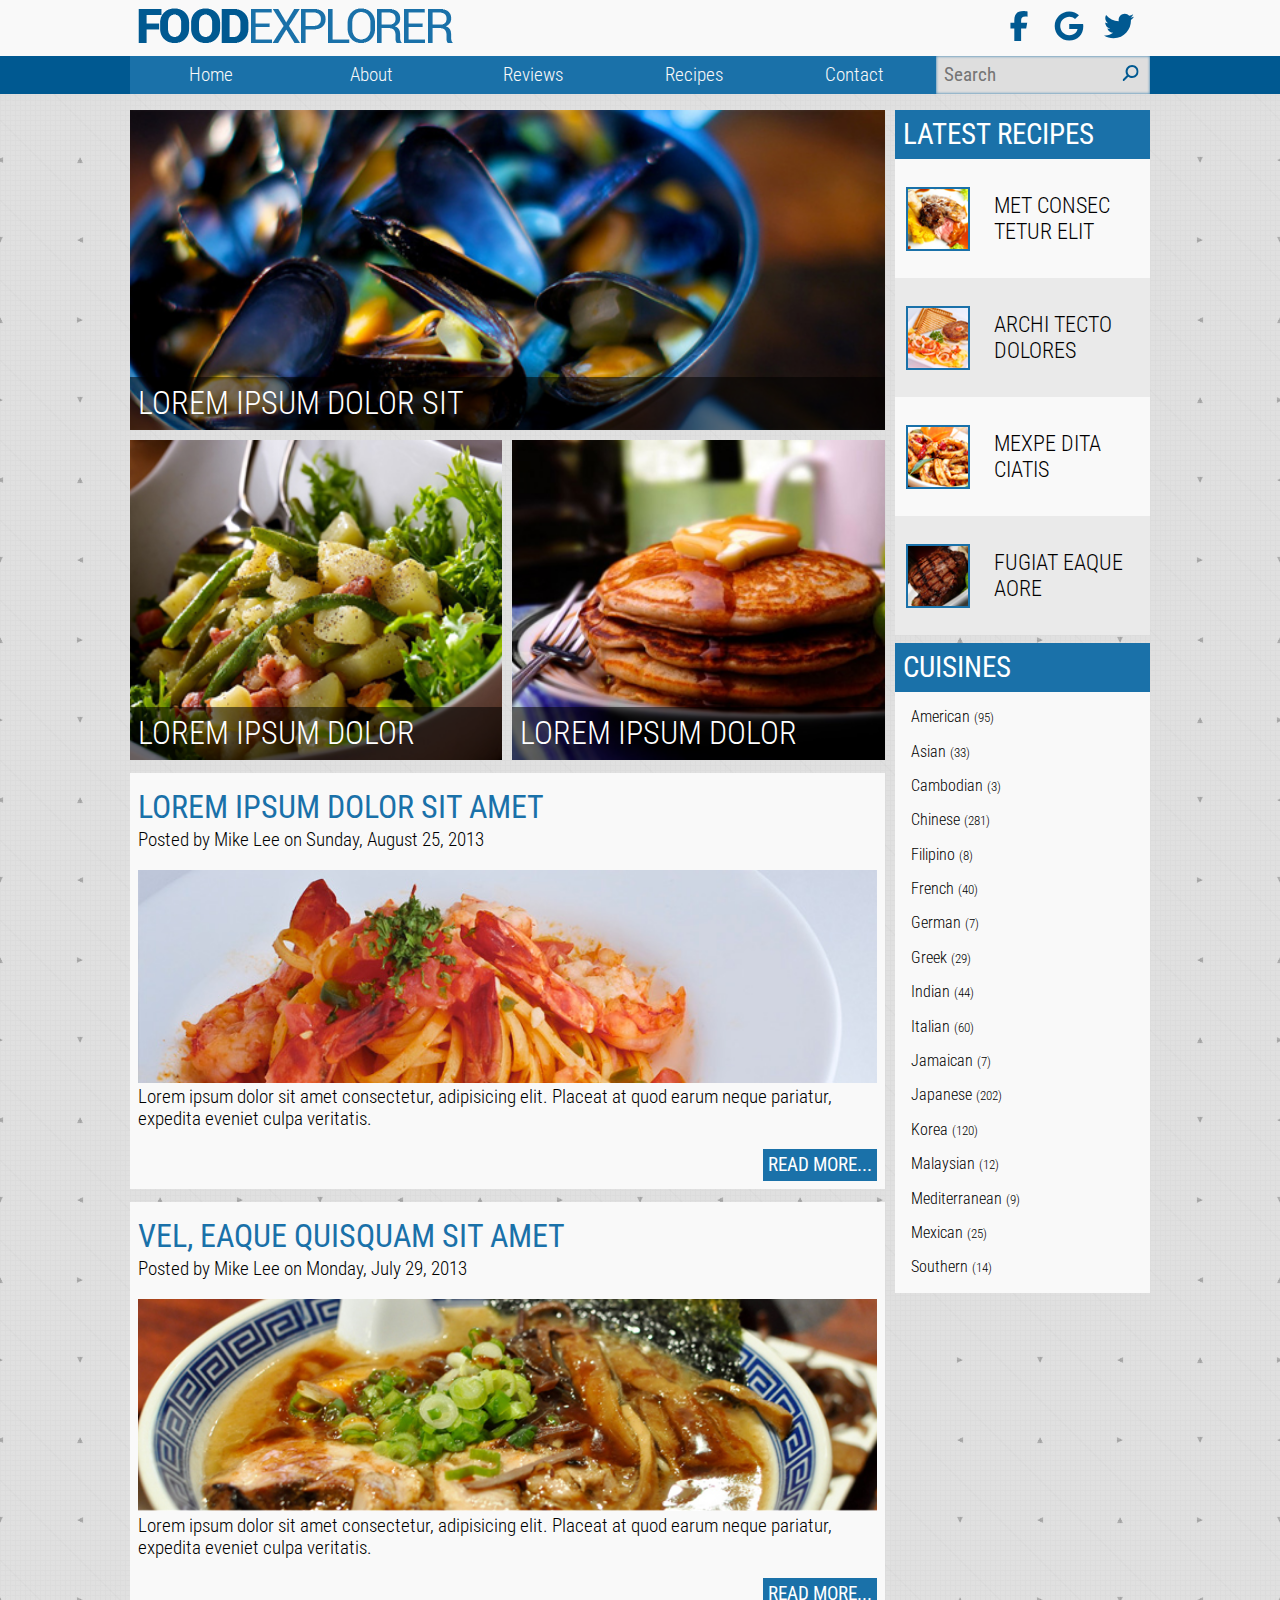
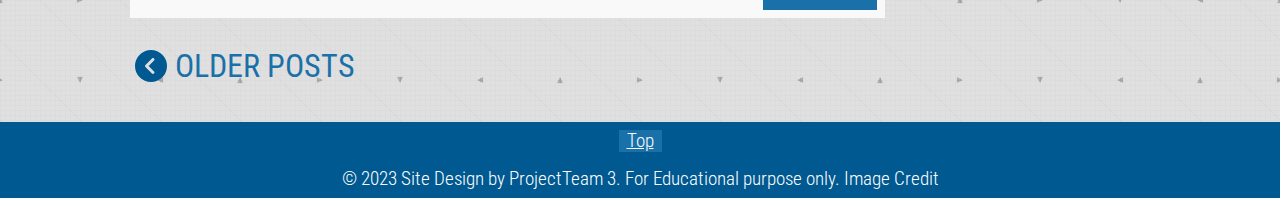
<file: Index.html>
<!DOCTYPE html>
<html lang="en">

<head>
   <meta charset="UTF-8">
   <meta name="viewport" content="width=device-width, initial-scale=1.0">

   <meta name="description"
      content="Explore a world of culinary delights at Food Explorer, where we bring you the latest recipes and a wide range of cuisines. From American classics to Asian flavors, Chinese delicacies to French gastronomy, and everything in between, our restaurant offers an unforgettable dining experience. Discover the best of Cambodian, Filipino, German, Greek, Indian, Italian, Jamaican, Japanese, Korean, Malaysian, Mediterranean, Mexican, and Southern cuisines. Join us today and embark on a culinary adventure like no other!">

   <meta name="keywords"
      content="Latest recipes, American cuisine, Asian cuisine, Chinese delicacies, French gastronomy, Cambodian dishes, Filipino cuisine, German specialties, Greek flavors, Indian spices, Italian classics, Jamaican delights, Japanese sushi, Korean barbecue, Malaysian fusion, Mediterranean dishes, Mexican flavors, Southern comfort food, restaurant, Food Explorer, culinary adventure">

   <title>Food Explorer - Discover the Latest Recipes and Diverse Cuisines</title>
   <link rel="stylesheet" href="CSS/normalize_reset.css">
   <link rel="preconnect" href="https://fonts.googleapis.com">
   <link rel="preconnect" href="https://fonts.gstatic.com" crossorigin>
   <link href="https://fonts.googleapis.com/css2?family=Roboto+Condensed:wght@300;400;700&display=swap"
      rel="stylesheet">
   <!-- <link rel="stylesheet" href="/Icons/Icons/"> -->
   <link rel="stylesheet" href="CSS/main.css">
   <script src="Script/scripts.js" defer></script>
</head>

<body>
   <button class="screen-reader-text">skip to content</button>

   <header id="top">

      <section class="logo">

         <!-- maybe we can use the h1 instead of the img, because their is no h1 in the picture, and the logo is an image not a title -->
         <!-- styles the h1 to look like the logo -->
         <!-- <img src="Images/logo.png" alt="image of logo that say"> -->

         <!-- <img src="Images/small-logo.jpg" alt="picture of the restaurant logo with the letter 'FE'" width="55px"
               height="35px" class="small-logo-image"> -->
         <div class="logo-image-container">
            <picture>
               <!-- Image for screens 330px and above -->
               <source media="(min-width: 330px)" srcset="Images/logo.png">
               <!-- Fallback for browsers that do not support the <picture> element -->
               <img src="Images/small-logo.jpg" alt="Food Explorer" class="logo-image" height="35px">
            </picture>
         </div>
         <h1 class="accessibly-hidden"><span class="logo-food">FOOD</span> <span class="logo-explorer">EXPLORER</span></h1>

         <div class="search search-mobile">
            <input type="search" name="#" id="search-input" placeholder="search">
            <!-- position the button over the search box -->

            <button aria-label="search box submit button" id="search-btn">

               <svg xmlns="http://www.w3.org/2000/svg" height="16" width="16" viewBox="0 0 512 512">

                  <path
                     d="M416 208c0 45.9-14.9 88.3-40 122.7L502.6 457.4c12.5 12.5 12.5 32.8 0 45.3s-32.8 12.5-45.3 0L330.7 376c-34.4 25.2-76.8 40-122.7 40C93.1 416 0 322.9 0 208S93.1 0 208 0S416 93.1 416 208zM208 352a144 144 0 1 0 0-288 144 144 0 1 0 0 288z" />
               </svg>
            </button>
         </div>

         <!-- mobile heaader -->
         <!-- Actually the hamburger button -->
         <div class="navigation">
            
            <svg xmlns="http://www.w3.org/2000/svg" height="16" width="14" viewBox="0 0 448 512" id="menu-toggle">
               <path
                  d="M0 96C0 78.3 14.3 64 32 64H416c17.7 0 32 14.3 32 32s-14.3 32-32 32H32C14.3 128 0 113.7 0 96zM0 256c0-17.7 14.3-32 32-32H416c17.7 0 32 14.3 32 32s-14.3 32-32 32H32c-17.7 0-32-14.3-32-32zM448 416c0 17.7-14.3 32-32 32H32c-17.7 0-32-14.3-32-32s14.3-32 32-32H416c17.7 0 32 14.3 32 32z" />
            </svg>
         </div>

         <div class="social-media social-media-mobile">
            <a href="https://www.facebook.com" aria-label="facebook pages link">
               <svg xmlns="http://www.w3.org/2000/svg" height="16" width="10" viewBox="0 0 320 512"
                  aria-hidden="true" focusable="false">
                  <title>Facebook Icon</title>
                  <path
                     d="M80 299.3V512H196V299.3h86.5l18-97.8H196V166.9c0-51.7 20.3-71.5 72.7-71.5c16.3 0 29.4 .4 37 1.2V7.9C291.4 4 256.4 0 236.2 0C129.3 0 80 50.5 80 159.4v42.1H14v97.8H80z">
               </svg>
            </a>

            <a href="https://www.google.com" aria-label="google page link">
               <svg xmlns="http://www.w3.org/2000/svg" height="16" width="15.25" viewBox="0 0 488 512"
                  aria-hidden="true" focusable="false">
                  <title>Google Icon</title>
                  <path
                     d="M488 261.8C488 403.3 391.1 504 248 504 110.8 504 0 393.2 0 256S110.8 8 248 8c66.8 0 123 24.5 166.3 64.9l-67.5 64.9C258.5 52.6 94.3 116.6 94.3 256c0 86.5 69.1 156.6 153.7 156.6 98.2 0 135-70.4 140.8-106.9H248v-85.3h236.1c2.3 12.7 3.9 24.9 3.9 41.4z">
               </svg>
            </a>

            <a href="https://www.twitter.com" aria-label="twitter page link">
               <svg xmlns="http://www.w3.org/2000/svg" height="16" width="16" viewBox="0 0 512 512"
                  aria-hidden="true" focusable="false">
                  <title>Twitter Icon</title>
                  <path
                     d="M459.4 151.7c.3 4.5 .3 9.1 .3 13.6 0 138.7-105.6 298.6-298.6 298.6-59.5 0-114.7-17.2-161.1-47.1 8.4 1 16.6 1.3 25.3 1.3 49.1 0 94.2-16.6 130.3-44.8-46.1-1-84.8-31.2-98.1-72.8 6.5 1 13 1.6 19.8 1.6 9.4 0 18.8-1.3 27.6-3.6-48.1-9.7-84.1-52-84.1-103v-1.3c14 7.8 30.2 12.7 47.4 13.3-28.3-18.8-46.8-51-46.8-87.4 0-19.5 5.2-37.4 14.3-53 51.7 63.7 129.3 105.3 216.4 109.8-1.6-7.8-2.6-15.9-2.6-24 0-57.8 46.8-104.9 104.9-104.9 30.2 0 57.5 12.7 76.7 33.1 23.7-4.5 46.5-13.3 66.6-25.3-7.8 24.4-24.4 44.8-46.1 57.8 21.1-2.3 41.6-8.1 60.4-16.2-14.3 20.8-32.2 39.3-52.6 54.3z" />
               </svg>
            </a>
         </div>

      </section>

      <nav aria-label="header Navigation" class="nav-bar" id="navigation-menu">
            
         <div class="nav-bar-desktop">

            <div class="search search-desktop">
               <input type="search" name="#" id="search-input" placeholder="search">
   
               <button aria-label="search box submit button" id="search-btn">
                  <svg xmlns="http://www.w3.org/2000/svg" height="16" width="16" viewBox="0 0 512 512">
   
                     <path
                        d="M416 208c0 45.9-14.9 88.3-40 122.7L502.6 457.4c12.5 12.5 12.5 32.8 0 45.3s-32.8 12.5-45.3 0L330.7 376c-34.4 25.2-76.8 40-122.7 40C93.1 416 0 322.9 0 208S93.1 0 208 0S416 93.1 416 208zM208 352a144 144 0 1 0 0-288 144 144 0 1 0 0 288z" />
                  </svg>
               </button>
            </div>
   
            <ul class="nav-link">
               <li><a href="Index.html">Home</a></li>
               <li><a href="About.html">About</a></li>
               <li><a href="Review.html">Reviews</a></li>
               <li><a href="Recipes.html">Recipes</a></li>
               <li><a href="Contact.html">Contact</a></li>
            </ul>
   
            <div class="social-media social-media-navigation-bar">
   
               <a href="https://www.facebook.com" aria-label="facebook pages link">
                  <svg xmlns="http://www.w3.org/2000/svg" height="16" width="10" viewBox="0 0 320 512"
                     aria-hidden="true" focusable="false">
                     <title>Facebook Icon</title>
                     <path
                        d="M80 299.3V512H196V299.3h86.5l18-97.8H196V166.9c0-51.7 20.3-71.5 72.7-71.5c16.3 0 29.4 .4 37 1.2V7.9C291.4 4 256.4 0 236.2 0C129.3 0 80 50.5 80 159.4v42.1H14v97.8H80z">
                  </svg>
               </a>
   
               <a href="https://www.google.com" aria-label="google page link">
                  <svg xmlns="http://www.w3.org/2000/svg" height="16" width="15.25" viewBox="0 0 488 512"
                     aria-hidden="true" focusable="false">
                     <title>Google Icon</title>
                     <path
                        d="M488 261.8C488 403.3 391.1 504 248 504 110.8 504 0 393.2 0 256S110.8 8 248 8c66.8 0 123 24.5 166.3 64.9l-67.5 64.9C258.5 52.6 94.3 116.6 94.3 256c0 86.5 69.1 156.6 153.7 156.6 98.2 0 135-70.4 140.8-106.9H248v-85.3h236.1c2.3 12.7 3.9 24.9 3.9 41.4z">
                  </svg>
               </a>
   
               <a href="https://www.twitter.com" aria-label="twitter page link">
                  <svg xmlns="http://www.w3.org/2000/svg" height="16" width="16" viewBox="0 0 512 512"
                     aria-hidden="true" focusable="false">
                     <title>Twitter Icon</title>
                     <path
                        d="M459.4 151.7c.3 4.5 .3 9.1 .3 13.6 0 138.7-105.6 298.6-298.6 298.6-59.5 0-114.7-17.2-161.1-47.1 8.4 1 16.6 1.3 25.3 1.3 49.1 0 94.2-16.6 130.3-44.8-46.1-1-84.8-31.2-98.1-72.8 6.5 1 13 1.6 19.8 1.6 9.4 0 18.8-1.3 27.6-3.6-48.1-9.7-84.1-52-84.1-103v-1.3c14 7.8 30.2 12.7 47.4 13.3-28.3-18.8-46.8-51-46.8-87.4 0-19.5 5.2-37.4 14.3-53 51.7 63.7 129.3 105.3 216.4 109.8-1.6-7.8-2.6-15.9-2.6-24 0-57.8 46.8-104.9 104.9-104.9 30.2 0 57.5 12.7 76.7 33.1 23.7-4.5 46.5-13.3 66.6-25.3-7.8 24.4-24.4 44.8-46.1 57.8 21.1-2.3 41.6-8.1 60.4-16.2-14.3 20.8-32.2 39.3-52.6 54.3z" />
                  </svg>
               </a>
            </div> 
        
         </div>

      </nav>        

   </header>

   <main class="site-wrapper">



      <section class="photo-grid">
         <!-- Add hover translation animation to make the images zoom in when hoverd over -->
         <figure class="figure-1">
            <img src="Images/mussel.jpg" alt="photo of a bowl of mussel at a restaurant" width="704px" height="240px">
            <figcaption class="mussel-text">Lorem ipsum dolor sit</figcaption>
         </figure>

         <figure class="figure-2">

            <img src="Images/salad.jpg" alt="photo of a bowl of potato and vegetable salad" width="350px"
               height="240px">
            <figcaption class="salad-text">Lorem ipsum dolor</figcaption>
         </figure>

         <figure class="figure-3">
            <img src="Images/pancake.jpg" alt="photo of a dish with 3 pancakes stack with melted butter" width="350px"
               height="240px">
            <figcaption>Lorem ipsum dolor</figcaption>
         </figure>

      </section>

      <section class="articles">

         <article>

            <h2>Lorem ipsum dolor sit amet</h2>
            <p>Posted by Mike Lee on Sunday, August 25, 2013</p>

            <img src="Images/pasta.jpg" alt="photo of a bowl with shrimp and pasta at a restaurant" width="664px"
               height="191px">
            <p class="article-text">Lorem ipsum dolor sit amet consectetur, adipisicing elit. Placeat at quod earum
               neque pariatur, expedita eveniet culpa veritatis.</p>

            <button>Read More...</button>

         </article>

         <article>

            <h2>Vel, Eaque Quisquam Sit Amet</h2>
            <p>Posted by Mike Lee on Monday, July 29, 2013</p>

            <img src="Images/ramen.jpg" alt="photo of a bowl of raman at a restaurant" width="664px" height="191px">
            <p class="article-text">Lorem ipsum dolor sit amet consectetur, adipisicing elit. Placeat at quod earum
               neque pariatur, expedita eveniet culpa veritatis.</p>

            <button>Read More...</button>


         </article>

      </section>

      <button class="post-btn">
         <svg class="btn-svg" xmlns="http://www.w3.org/2000/svg" height="16" width="16" viewBox="0 0 512 512"
            aria-hidden="true" focuable="false">
            <path
               d="M512 256A256 256 0 1 0 0 256a256 256 0 1 0 512 0zM271 135c9.4-9.4 24.6-9.4 33.9 0s9.4 24.6 0 33.9l-87 87 87 87c9.4 9.4 9.4 24.6 0 33.9s-24.6 9.4-33.9 0L167 273c-9.4-9.4-9.4-24.6 0-33.9L271 135z" />
         </svg>
         Older Posts</button>


      <div class="sidebar">

         <aside class="sidebar-recipes">

            <h2>Latest Recipes</h2>

            <a href="#" aria-label="link to Met consectetur elit dish details">
               <article>
                  <img src="Images/lamb-tb.jpg" alt="photo of dish at a restaurant" width="64px" height="64px">
                  <h3>Met consec tetur elit</h3>
               </article>
            </a>

            <a href="#" aria-label="link to Archi Tecto Dolores dish details">
               <article class="gray">
                  <img src="Images/breakfast-tb.jpg" alt="photo of a dish with breakfast food" width="64px"
                     height="64px">
                  <h3>Archi Tecto Dolores</h3>
               </article>
            </a>

            <a href="#" aria-label="link to Mexpe Ditciatis dish details">
               <article>
                  <img src="Images/calamari-tb.jpg" alt="photo of a dish with pasta and spicy peppers" width="64px"
                     height="64px">
                  <h3>Mexpe Dita ciatis</h3>
               </article>
            </a>

            <a href="#" aria-label="link to Fugiat Eaque Aore dish details">
               <article class="gray">
                  <img src="Images/steak-tb.jpg" alt="photo of a steak at a restaurant" width="64px" height="64px">
                  <h3>Fugiat Eaque Aore</h3>
               </article>
            </a>
         </aside>

         <aside class="sidebar-link">
            <h2>Cuisines</h2>
            <nav aria-label="side bar Navigation" class="side-nav">
               <ul>
                  <li><a href="#">American <small>(95)</small></a></li>
                  <li><a href="#">Asian <small>(33)</small></a></li>
                  <li><a href="#">Cambodian <small>(3)</small></a></li>
                  <li><a href="#">Chinese <small>(281)</small></a></li>
                  <li><a href="#">Filipino <small>(8)</small></a></li>
                  <li><a href="#">French <small>(40)</small></a></li>
                  <li><a href="#">German <small>(7)</small></a></li>
                  <li><a href="#">Greek <small>(29)</small></a></li>
                  <li><a href="#">Indian <small>(44)</small></a></li>
                  <li><a href="#">Italian <small>(60)</small></a></li>
                  <li><a href="#">Jamaican <small>(7)</small></a></li>
                  <li><a href="#">Japanese <small>(202)</small></a></li>
                  <li><a href="#">Korea <small>(120)</small></a></li>
                  <li><a href="#">Malaysian <small>(12)</small></a></li>
                  <li><a href="#">Mediterranean <small>(9)</small></a></li>
                  <li><a href="#">Mexican <small>(25)</small></a></li>
                  <li><a href="#">Southern <small>(14)</small></a></li>

               </ul>

            </nav>
         </aside>
      </div>

   </main>
   <footer class="footer">
      <a href="#top" aria-label="link back to top of page">Top</a>
      <p>&copy 2023 Site Design by ProjectTeam 3. For Educational purpose only. Image Credit</p>
   </footer>

</body>

</html>
</file>
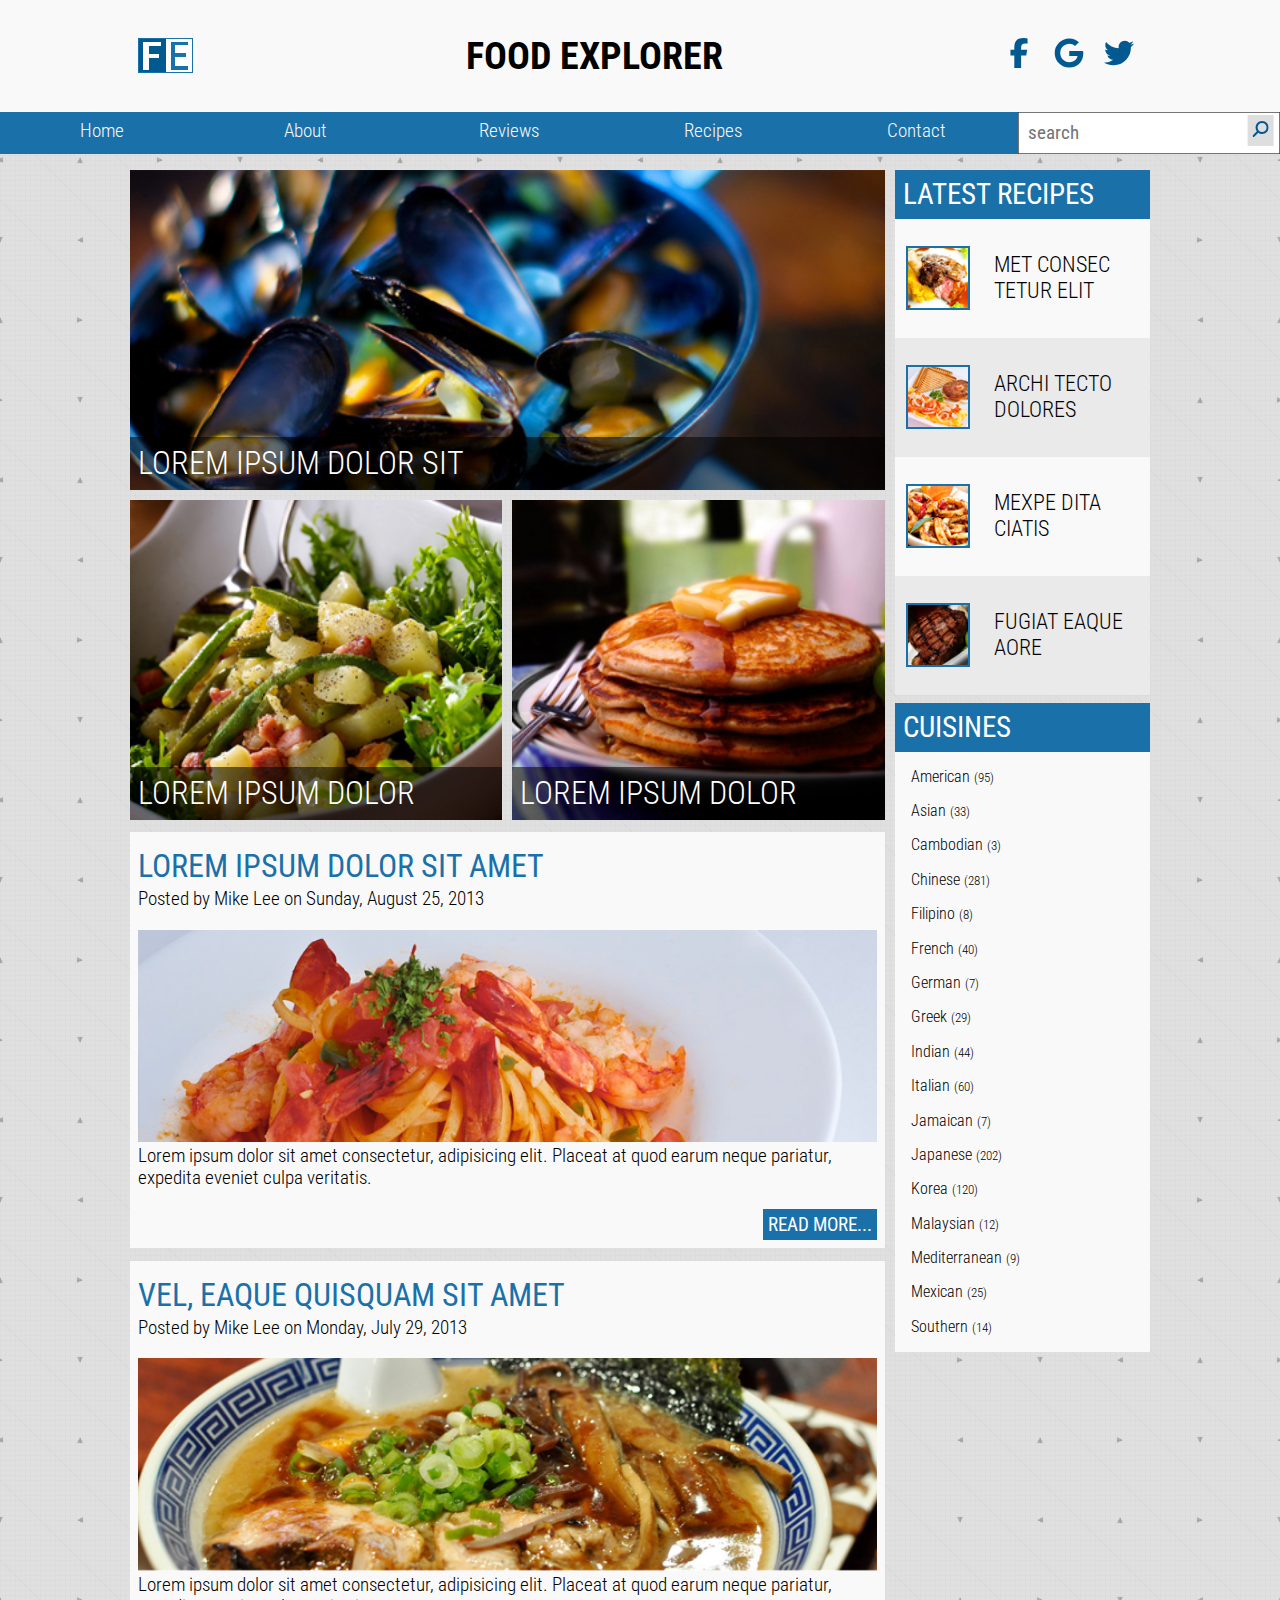
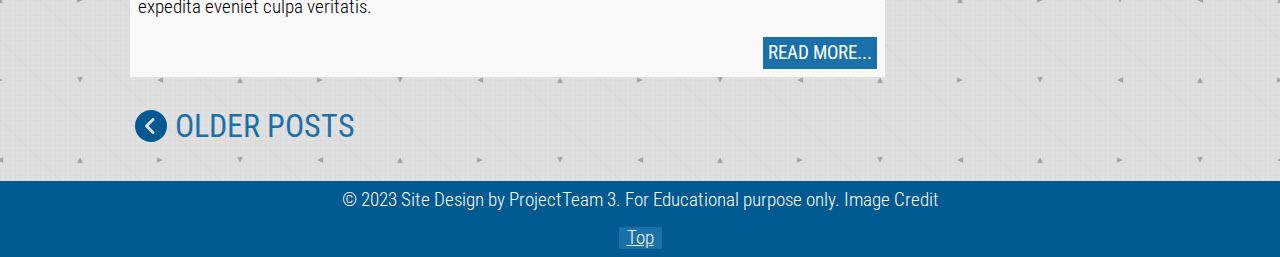
<file: index-old-do-not-use.html>
<!DOCTYPE html>
<html lang="en">

<head>
   <meta charset="UTF-8">
   <meta name="viewport" content="width=device-width, initial-scale=1.0">

   <meta name="description"
      content="Explore a world of culinary delights at Food Explorer, where we bring you the latest recipes and a wide range of cuisines. From American classics to Asian flavors, Chinese delicacies to French gastronomy, and everything in between, our restaurant offers an unforgettable dining experience. Discover the best of Cambodian, Filipino, German, Greek, Indian, Italian, Jamaican, Japanese, Korean, Malaysian, Mediterranean, Mexican, and Southern cuisines. Join us today and embark on a culinary adventure like no other!">

   <meta name="keywords"
      content="Latest recipes, American cuisine, Asian cuisine, Chinese delicacies, French gastronomy, Cambodian dishes, Filipino cuisine, German specialties, Greek flavors, Indian spices, Italian classics, Jamaican delights, Japanese sushi, Korean barbecue, Malaysian fusion, Mediterranean dishes, Mexican flavors, Southern comfort food, restaurant, Food Explorer, culinary adventure">

   <title>Food Explorer - Discover the Latest Recipes and Diverse Cuisines</title>
   <link rel="stylesheet" href="CSS/normalize_reset.css">
   <link rel="preconnect" href="https://fonts.googleapis.com">
   <link rel="preconnect" href="https://fonts.gstatic.com" crossorigin>
   <link href="https://fonts.googleapis.com/css2?family=Roboto+Condensed:wght@300;400;700&display=swap"
      rel="stylesheet">
   <!-- <link rel="stylesheet" href="/Icons/Icons/"> -->
   <link rel="stylesheet" href="CSS/main.css">
   <script src="Script/scripts.js" defer></script>
</head>

<body>
   <button class="screen-reader-text">skip to content</button>

   <header id="top">

      <section class="logo">

         <!-- maybe we can use the h1 instead of the img, because their is no h1 in the picture, and the logo is an image not a title -->
         <!-- styles the h1 to look like the logo -->
         <!-- <img src="Images/logo.png" alt="image of logo that say"> -->

         <img src="Images/small-logo.jpg" alt="picture of the restaurant logo with the letter 'FE'" width="55px"
               height="35px">

         <h1><span class="logo-food">FOOD</span> <span class="logo-explorer">EXPLORER</span></h1>

         <div class="search search-mobile">
            <input type="search" name="#" id="search" placeholder="search">
            <!-- position the button over the search box -->

            <button aria-label="search box submit button" id="search-btn">

               <svg xmlns="http://www.w3.org/2000/svg" height="16" width="16" viewBox="0 0 512 512">

                  <path
                     d="M416 208c0 45.9-14.9 88.3-40 122.7L502.6 457.4c12.5 12.5 12.5 32.8 0 45.3s-32.8 12.5-45.3 0L330.7 376c-34.4 25.2-76.8 40-122.7 40C93.1 416 0 322.9 0 208S93.1 0 208 0S416 93.1 416 208zM208 352a144 144 0 1 0 0-288 144 144 0 1 0 0 288z" />
               </svg>
            </button>
         </div>

         <!-- mobile heaader -->
         <!-- Actually the hamburger button -->
         <div class="navigation">
            
            <svg xmlns="http://www.w3.org/2000/svg" height="16" width="14" viewBox="0 0 448 512" id="menu-toggle">
               <path
                  d="M0 96C0 78.3 14.3 64 32 64H416c17.7 0 32 14.3 32 32s-14.3 32-32 32H32C14.3 128 0 113.7 0 96zM0 256c0-17.7 14.3-32 32-32H416c17.7 0 32 14.3 32 32s-14.3 32-32 32H32c-17.7 0-32-14.3-32-32zM448 416c0 17.7-14.3 32-32 32H32c-17.7 0-32-14.3-32-32s14.3-32 32-32H416c17.7 0 32 14.3 32 32z" />
            </svg>
         </div>

         <div class="social-media social-media-mobile">
            <a href="https://www.facebook.com" aria-label="facebook pages link">
               <svg xmlns="http://www.w3.org/2000/svg" height="16" width="10" viewBox="0 0 320 512"
                  aria-hidden="true" focusable="false">
                  <title>Facebook Icon</title>
                  <path
                     d="M80 299.3V512H196V299.3h86.5l18-97.8H196V166.9c0-51.7 20.3-71.5 72.7-71.5c16.3 0 29.4 .4 37 1.2V7.9C291.4 4 256.4 0 236.2 0C129.3 0 80 50.5 80 159.4v42.1H14v97.8H80z">
               </svg>
            </a>

            <a href="https://www.google.com" aria-label="google page link">
               <svg xmlns="http://www.w3.org/2000/svg" height="16" width="15.25" viewBox="0 0 488 512"
                  aria-hidden="true" focusable="false">
                  <title>Google Icon</title>
                  <path
                     d="M488 261.8C488 403.3 391.1 504 248 504 110.8 504 0 393.2 0 256S110.8 8 248 8c66.8 0 123 24.5 166.3 64.9l-67.5 64.9C258.5 52.6 94.3 116.6 94.3 256c0 86.5 69.1 156.6 153.7 156.6 98.2 0 135-70.4 140.8-106.9H248v-85.3h236.1c2.3 12.7 3.9 24.9 3.9 41.4z">
               </svg>
            </a>

            <a href="https://www.twitter.com" aria-label="twitter page link">
               <svg xmlns="http://www.w3.org/2000/svg" height="16" width="16" viewBox="0 0 512 512"
                  aria-hidden="true" focusable="false">
                  <title>Twitter Icon</title>
                  <path
                     d="M459.4 151.7c.3 4.5 .3 9.1 .3 13.6 0 138.7-105.6 298.6-298.6 298.6-59.5 0-114.7-17.2-161.1-47.1 8.4 1 16.6 1.3 25.3 1.3 49.1 0 94.2-16.6 130.3-44.8-46.1-1-84.8-31.2-98.1-72.8 6.5 1 13 1.6 19.8 1.6 9.4 0 18.8-1.3 27.6-3.6-48.1-9.7-84.1-52-84.1-103v-1.3c14 7.8 30.2 12.7 47.4 13.3-28.3-18.8-46.8-51-46.8-87.4 0-19.5 5.2-37.4 14.3-53 51.7 63.7 129.3 105.3 216.4 109.8-1.6-7.8-2.6-15.9-2.6-24 0-57.8 46.8-104.9 104.9-104.9 30.2 0 57.5 12.7 76.7 33.1 23.7-4.5 46.5-13.3 66.6-25.3-7.8 24.4-24.4 44.8-46.1 57.8 21.1-2.3 41.6-8.1 60.4-16.2-14.3 20.8-32.2 39.3-52.6 54.3z" />
               </svg>
            </a>
         </div>

      </section>

      <nav aria-label="header Navigation" class="nav-bar" id="navigation-menu">
            
         <div class="search search-desktop">
            <input type="search" name="#" id="search" placeholder="search">

            <button aria-label="search box submit button" id="search-btn">
               <svg xmlns="http://www.w3.org/2000/svg" height="16" width="16" viewBox="0 0 512 512">

                  <path
                     d="M416 208c0 45.9-14.9 88.3-40 122.7L502.6 457.4c12.5 12.5 12.5 32.8 0 45.3s-32.8 12.5-45.3 0L330.7 376c-34.4 25.2-76.8 40-122.7 40C93.1 416 0 322.9 0 208S93.1 0 208 0S416 93.1 416 208zM208 352a144 144 0 1 0 0-288 144 144 0 1 0 0 288z" />
               </svg>
            </button>
         </div>

         <ul class="nav-link">
            <li><a href="Index.html">Home</a></li>
            <li><a href="About.html">About</a></li>
            <li><a href="Review.html">Reviews</a></li>
            <li><a href="Recipes.html">Recipes</a></li>
            <li><a href="Contact.html">Contact</a></li>
         </ul>

         <!-- <div class="social-media social-media-desktop">

            <a href="https://www.facebook.com" aria-label="facebook pages link">
               <svg xmlns="http://www.w3.org/2000/svg" height="16" width="10" viewBox="0 0 320 512"
                  aria-hidden="true" focusable="false">
                  <title>Facebook Icon</title>
                  <path
                     d="M80 299.3V512H196V299.3h86.5l18-97.8H196V166.9c0-51.7 20.3-71.5 72.7-71.5c16.3 0 29.4 .4 37 1.2V7.9C291.4 4 256.4 0 236.2 0C129.3 0 80 50.5 80 159.4v42.1H14v97.8H80z">
               </svg>
            </a>

            <a href="https://www.google.com" aria-label="google page link">
               <svg xmlns="http://www.w3.org/2000/svg" height="16" width="15.25" viewBox="0 0 488 512"
                  aria-hidden="true" focusable="false">
                  <title>Google Icon</title>
                  <path
                     d="M488 261.8C488 403.3 391.1 504 248 504 110.8 504 0 393.2 0 256S110.8 8 248 8c66.8 0 123 24.5 166.3 64.9l-67.5 64.9C258.5 52.6 94.3 116.6 94.3 256c0 86.5 69.1 156.6 153.7 156.6 98.2 0 135-70.4 140.8-106.9H248v-85.3h236.1c2.3 12.7 3.9 24.9 3.9 41.4z">
               </svg>
            </a>

            <a href="https://www.twitter.com" aria-label="twitter page link">
               <svg xmlns="http://www.w3.org/2000/svg" height="16" width="16" viewBox="0 0 512 512"
                  aria-hidden="true" focusable="false">
                  <title>Twitter Icon</title>
                  <path
                     d="M459.4 151.7c.3 4.5 .3 9.1 .3 13.6 0 138.7-105.6 298.6-298.6 298.6-59.5 0-114.7-17.2-161.1-47.1 8.4 1 16.6 1.3 25.3 1.3 49.1 0 94.2-16.6 130.3-44.8-46.1-1-84.8-31.2-98.1-72.8 6.5 1 13 1.6 19.8 1.6 9.4 0 18.8-1.3 27.6-3.6-48.1-9.7-84.1-52-84.1-103v-1.3c14 7.8 30.2 12.7 47.4 13.3-28.3-18.8-46.8-51-46.8-87.4 0-19.5 5.2-37.4 14.3-53 51.7 63.7 129.3 105.3 216.4 109.8-1.6-7.8-2.6-15.9-2.6-24 0-57.8 46.8-104.9 104.9-104.9 30.2 0 57.5 12.7 76.7 33.1 23.7-4.5 46.5-13.3 66.6-25.3-7.8 24.4-24.4 44.8-46.1 57.8 21.1-2.3 41.6-8.1 60.4-16.2-14.3 20.8-32.2 39.3-52.6 54.3z" />
               </svg>
            </a>
         </div> -->

      </nav>

      <!-- <nav aria-label="header Navigation" class="nav-bar" id="navigation-menu">
         <div class="search">
            <input type="search" name="#" id="search" placeholder="search"> -->
            <!-- position the button over the search box -->
            <!-- <button aria-label="search box submit button">
               <svg class="search-svg" xmlns="http://www.w3.org/2000/svg" height="16" width="16" viewBox="0 0 512 512"> -->

                  <!-- <h1><span class="logo-food">Food</span> <span class="logo-explorer">Explorer</span></h1> -->
         

         <!-- mobile heaader -->

         <!-- /* <div class="navigation" >
            <img src="Images/small-logo.jpg" alt="picture of the restaurant logo with the letter 'FE'" width="55px" height="35px">
            <svg xmlns="http://www.w3.org/2000/svg" height="16" width="14" viewBox="0 0 448 512"><path d="M0 96C0 78.3 14.3 64 32 64H416c17.7 0 32 14.3 32 32s-14.3 32-32 32H32C14.3 128 0 113.7 0 96zM0 256c0-17.7 14.3-32 32-32H416c17.7 0 32 14.3 32 32s-14.3 32-32 32H32c-17.7 0-32-14.3-32-32zM448 416c0 17.7-14.3 32-32 32H32c-17.7 0-32-14.3-32-32s14.3-32 32-32H416c17.7 0 32 14.3 32 32z"/></svg>
         </div> */ -->

         <!-- </section> -->

         

   </header>

   <main class="site-wrapper">



      <section class="photo-grid">
         <!-- Add hover translation animation to make the images zoom in when hoverd over -->
         <figure class="figure-1">
            <img src="Images/mussel.jpg" alt="photo of a bowl of mussel at a restaurant" width="704px" height="240px">
            <figcaption class="mussel-text">Lorem ipsum dolor sit</figcaption>
         </figure>

         <figure class="figure-2">

            <img src="Images/salad.jpg" alt="photo of a bowl of potato and vegetable salad" width="350px"
               height="240px">
            <figcaption class="salad-text">Lorem ipsum dolor</figcaption>
         </figure>

         <figure class="figure-3">
            <img src="Images/pancake.jpg" alt="photo of a dish with 3 pancakes stack with melted butter" width="350px"
               height="240px">
            <figcaption>Lorem ipsum dolor</figcaption>
         </figure>

      </section>

      <section class="articles">

         <article>

            <h2>Lorem ipsum dolor sit amet</h2>
            <p>Posted by Mike Lee on Sunday, August 25, 2013</p>

            <img src="Images/pasta.jpg" alt="photo of a bowl with shrimp and pasta at a restaurant" width="664px"
               height="191px">
            <p class="article-text">Lorem ipsum dolor sit amet consectetur, adipisicing elit. Placeat at quod earum
               neque pariatur, expedita eveniet culpa veritatis.</p>

            <button>Read More...</button>

         </article>

         <article>

            <h2>Vel, Eaque Quisquam Sit Amet</h2>
            <p>Posted by Mike Lee on Monday, July 29, 2013</p>

            <img src="Images/ramen.jpg" alt="photo of a bowl of raman at a restaurant" width="664px" height="191px">
            <p class="article-text">Lorem ipsum dolor sit amet consectetur, adipisicing elit. Placeat at quod earum
               neque pariatur, expedita eveniet culpa veritatis.</p>

            <button>Read More...</button>


         </article>

      </section>

      <button class="post-btn">
         <svg class="btn-svg" xmlns="http://www.w3.org/2000/svg" height="16" width="16" viewBox="0 0 512 512"
            aria-hidden="true" focuable="false">
            <path
               d="M512 256A256 256 0 1 0 0 256a256 256 0 1 0 512 0zM271 135c9.4-9.4 24.6-9.4 33.9 0s9.4 24.6 0 33.9l-87 87 87 87c9.4 9.4 9.4 24.6 0 33.9s-24.6 9.4-33.9 0L167 273c-9.4-9.4-9.4-24.6 0-33.9L271 135z" />
         </svg>
         Older Posts</button>


      <div class="sidebar">

         <aside class="sidebar-recipes">

            <h2>Latest Recipes</h2>

            <a href="#" aria-label="link to Met consectetur elit dish details">
               <article>
                  <img src="Images/lamb-tb.jpg" alt="photo of dish at a restaurant" width="64px" height="64px">
                  <h3>Met consec tetur elit</h3>
               </article>
            </a>

            <a href="#" aria-label="link to Archi Tecto Dolores dish details">
               <article class="gray">
                  <img src="Images/breakfast-tb.jpg" alt="photo of a dish with breakfast food" width="64px"
                     height="64px">
                  <h3>Archi Tecto Dolores</h3>
               </article>
            </a>

            <a href="#" aria-label="link to Mexpe Ditciatis dish details">
               <article>
                  <img src="Images/calamari-tb.jpg" alt="photo of a dish with pasta and spicy peppers" width="64px"
                     height="64px">
                  <h3>Mexpe Dita ciatis</h3>
               </article>
            </a>

            <a href="#" aria-label="link to Fugiat Eaque Aore dish details">
               <article class="gray">
                  <img src="Images/steak-tb.jpg" alt="photo of a steak at a restaurant" width="64px" height="64px">
                  <h3>Fugiat Eaque Aore</h3>
               </article>
            </a>
         </aside>

         <aside class="sidebar-link">
            <h2>Cuisines</h2>
            <nav aria-label="side bar Navigation" class="side-nav">
               <ul>
                  <li><a href="#">American <small>(95)</small></a></li>
                  <li><a href="#">Asian <small>(33)</small></a></li>
                  <li><a href="#">Cambodian <small>(3)</small></a></li>
                  <li><a href="#">Chinese <small>(281)</small></a></li>
                  <li><a href="#">Filipino <small>(8)</small></a></li>
                  <li><a href="#">French <small>(40)</small></a></li>
                  <li><a href="#">German <small>(7)</small></a></li>
                  <li><a href="#">Greek <small>(29)</small></a></li>
                  <li><a href="#">Indian <small>(44)</small></a></li>
                  <li><a href="#">Italian <small>(60)</small></a></li>
                  <li><a href="#">Jamaican <small>(7)</small></a></li>
                  <li><a href="#">Japanese <small>(202)</small></a></li>
                  <li><a href="#">Korea <small>(120)</small></a></li>
                  <li><a href="#">Malaysian <small>(12)</small></a></li>
                  <li><a href="#">Mediterranean <small>(9)</small></a></li>
                  <li><a href="#">Mexican <small>(25)</small></a></li>
                  <li><a href="#">Southern <small>(14)</small></a></li>

               </ul>

            </nav>
         </aside>
      </div>

   </main>
   <footer class="footer">
      <p>&copy 2023 Site Design by ProjectTeam 3. For Educational purpose only. Image Credit</p>
      <a href="#top" aria-label="link back to top of page">Top</a>
   </footer>

</body>

</html>
</file>
<file: CSS/main.css>
body {
  background-image: url(../Images/bg.jpg);
  font-family: "Roboto Condensed", sans-serif;
  font-size: 1.2rem;
  font-weight: 300;
  color: #000;
  height: 100%;
}

h1,
h2,
h3,
h4,
h5 {
  text-transform: uppercase;
}

figcaption {
  text-transform: uppercase;
}

article {
  background-color: #F9F9F9;
  color: #000;
  padding: 0.5rem;
}

button {
  border: 0px;
  background-color: #1A71A9;
  color: #FFFFFF;
  text-transform: uppercase;
  padding: 0.3rem;
}

svg {
  fill: #005991;
}

input {
  padding: 0.5rem;
}

header {
  background-color: #F9F9F9;
}
header .logo {
  display: flex;
  justify-content: space-between;
  align-items: center;
  padding: 0.5rem;
}
header .navigation svg {
  height: 35px;
  width: 30px;
  padding: 0.2rem;
  fill: #005991;
}
@media (min-width: 31.25em) {
  header .navigation {
    display: none;
  }
  header .logo-image-container {
    margin-right: 2.5rem;
  }
}
@media (min-width: 44.375em) {
  header .logo-image-container {
    margin-right: auto;
  }
}
@media (min-width: 48.125em) {
  header {
    width: 100%;
  }
  header .logo {
    margin: 0 auto;
    max-width: 63.75rem;
  }
}

.search {
  position: relative;
  align-items: center;
  justify-content: flex-end;
  margin: 0.5rem 0;
}
.search.search-mobile {
  display: none;
}
.search #search-input {
  width: 160px;
  border: 0;
  background-color: rgb(222, 222, 222);
  box-shadow: inset 0 0 3px #1A71A9;
  text-transform: capitalize;
  border-radius: 0.2rem;
}
.search-desktop #search-input {
  width: 100%;
  border-radius: 0;
}

.search.search-desktop {
  margin: 0;
}
.search button {
  position: absolute;
  right: 0.4rem;
  top: 0.2rem;
  transform: scaleX(-1);
  background-color: #DEDEDE;
  border: none;
}
@media (min-width: 31.25em) {
  .search.search-mobile {
    display: flex;
  }
  .search.search-desktop {
    display: none;
  }
}
@media (min-width: 44.375em) {
  .search.search-mobile {
    margin-right: 1.2rem;
  }
}
@media (min-width: 48.125em) {
  .search.search-mobile {
    display: none;
  }
  .search.search-desktop {
    display: block;
    order: 2;
  }
}

.social-media {
  display: flex;
  justify-content: center;
  gap: 1rem;
}
.social-media a {
  position: relative;
  padding: 0.5rem;
  text-decoration: none;
}
.social-media a svg {
  width: 30px;
  height: 30px;
}
.social-media a::before {
  content: "";
  position: absolute;
  top: 8px;
  right: 8px;
  left: 8px;
  width: 65%;
  height: 0;
  overflow: hidden;
  transition: 0.5s ease-in-out;
  line-height: 30px;
  background-size: 30px 30px;
}
.social-media a:hover::before {
  height: 100%;
}
.social-media a:nth-child(1):before {
  content: url(../Icons/Icons/facebook-f.svg);
  width: 41%;
  left: 14px;
  background-color: transparent;
}
.social-media a:nth-child(2):before {
  content: url(../Icons/Icons/google.svg);
  width: 64%;
  left: 8.5px;
  top: 7.75px;
  background-color: transparent;
}
.social-media a:before {
  content: url(../Icons/Icons/twitter.svg);
  background-color: transparent;
}
.social-media.social-media-mobile {
  display: none;
}
@media (min-width: 31.25em) {
  .social-media a:hover:before {
    height: 0%;
  }
  .social-media svg :hover {
    fill: grey;
  }
  .social-media.social-media-navigation-bar {
    display: none;
  }
}
@media (min-width: 44.375em) {
  .social-media.social-media-mobile {
    display: block;
  }
  .social-media .social-media a svg {
    fill: #1A71A9;
    width: 1.5rem;
    height: 1.5rem;
    transition: fill 0.3s ease;
  }
}
@media (min-width: 48.125em) {
  .social-media.social-media-navigation-bar {
    display: none;
  }
}

/*
.social-media a {
    position: relative;

}

.social-media a::before {
    content: "";
    position: absolute;
    top: 8px;
    right: 8px;
    left: 8px;
    width: 65%;
    height: 0;
    overflow: hidden;
    transition: .5s ease-in-out;

    // text-align: center;
    line-height: 30px;
    background-size: 30px 30px;

}

.social-media a:hover::before {
    height: 100%;
}

.social-media a:nth-child(1):before {
    content: url(../Icons/Icons/facebook-f.svg);
    width: 41%;
    left: 14px;
    background-color: $header-colour;

}

.social-media a:nth-child(2):before {
    content: url(../Icons/Icons/google.svg);
    width: 64%;
    left: 8.5px;
    top: 7.75px;
    background-color: $header-colour;
}

.social-media a:nth-child(3):before {
    content: url(../Icons/Icons/twitter.svg);
    background-color: $header-colour;
}
*/
.nav-bar {
  display: none;
}
.nav-bar.show {
  display: block;
}
.nav-bar .nav-link {
  list-style: none;
  padding: 0;
  margin: 0 auto;
  width: 100%;
}
.nav-bar .nav-link li {
  font-family: "Roboto Condensed", sans-serif;
  text-align: center;
  padding: 0;
  width: 100%;
}
.nav-bar .nav-link a {
  display: block;
  background-color: #1A71A9;
  border: 1px solid #005991;
  color: #FFFFFF;
  text-decoration: none;
  padding: 0.5rem;
}
.nav-bar .nav-link a:hover {
  background-color: #F9F9F9;
  color: #1A71A9;
}
@media (min-width: 31.25em) {
  .nav-bar {
    display: flex;
    flex-direction: row;
    justify-content: center;
    list-style-type: none;
    background-color: #005991;
    padding: 0;
    width: 100%;
    margin: 0 auto;
  }
  .nav-bar .nav-link {
    display: flex;
    background-color: #1A71A9;
    width: 95%;
    margin: 0 auto;
  }
  .nav-bar .nav-link a {
    color: #F9F9F9;
    border: transparent;
  }
  .nav-bar .nav-bar-desktop {
    width: 90%;
  }
}
@media (min-width: 48.125em) {
  .nav-bar {
    width: 100%;
  }
  .nav-bar .nav-bar-desktop {
    display: flex;
    flex-direction: row;
    justify-content: center;
    max-width: 63.75rem;
  }
}

.photo-grid figure {
  height: 20rem;
  margin: 0 auto;
  position: relative;
  margin-bottom: 0.5rem;
  z-index: -1000;
}
.photo-grid figure img {
  width: 100%;
  height: 100%;
  object-fit: cover;
}
.photo-grid figure figcaption {
  position: absolute;
  bottom: 0;
  background-color: rgba(0, 0, 0, 0.54);
  color: #FFFFFF;
  font-size: 2rem;
  width: 100%;
  padding: 0.5rem;
}

@media (min-width: 44.375em) {
  .photo-grid {
    display: grid;
    grid-template-columns: repeat(2, 1fr);
    grid-template-rows: repeat(2, 1fr);
    gap: 10px;
  }
  .photo-grid figure {
    margin: 0;
  }
  .figure-1 {
    grid-row: 1/2;
    grid-column: 1/3;
  }
  .figure-2 {
    grid-row: 2/3;
    grid-column: 1/2;
  }
  .figure-3 {
    grid-row: 2/3;
    grid-column: 2/3;
  }
}
@media (min-width: 48.125em) {
  .photo-grid {
    margin-left: 0;
    margin-top: 1rem;
    width: 74%;
  }
}
.articles h2 {
  color: #1A71A9;
  font-size: 2rem;
  margin: 0.5rem 0 0;
  font-weight: 400;
  width: 100%;
}
.articles article {
  margin: 0 0 0.8rem 0;
  display: flex;
  flex-wrap: wrap;
  justify-content: end;
  width: 100%;
}
.articles p {
  margin: 0.2rem auto 1.2rem;
  width: 100%;
}

@media (min-width: 31.25em) {
  .articles h2,
  .articles p,
  .articles img {
    width: 100%;
  }
}
@media (min-width: 48.125em) {
  .articles {
    width: 74%;
  }
}
.sidebar h2 {
  background-color: #1A71A9;
  color: #FFFFFF;
  padding: 0.5rem;
  margin: 0 auto;
  font-weight: 400;
}
.sidebar h3 {
  color: #000;
  font-weight: 300;
}
.sidebar article {
  display: flex;
  align-items: center;
  justify-content: start;
  gap: 1.5rem;
  padding: 0.7rem;
}
.sidebar article img {
  border: 2px solid #1A71A9;
}
.sidebar a {
  text-transform: uppercase;
  text-decoration: none;
  color: #000;
}
.sidebar .gray {
  background-color: rgb(234, 234, 234);
}

.sidebar-recipes {
  background-color: #F9F9F9;
  margin-bottom: 0.5rem;
}

.sidebar-link {
  height: fit-content;
  display: block;
  background-color: #F9F9F9;
}

.side-nav {
  padding: 0.5rem;
  color: #000;
  font-weight: 300;
  font-size: 1rem;
}
.side-nav ul, .side-nav li {
  list-style: none;
}
.side-nav ul {
  margin: 0;
  padding: 0;
  display: flex;
  flex-wrap: wrap;
}
.side-nav li {
  flex-basis: 50%;
  padding-bottom: 0.5rem;
}
.side-nav a {
  text-transform: capitalize;
}
.side-nav a:visited {
  color: #000;
}

@media (min-width: 31.25em) {
  .sidebar-link ul {
    list-style-type: none;
    display: grid;
    grid-template-columns: repeat(3, 7rem);
    margin: 0;
  }
}
@media (min-width: 48.125em) {
  .sidebar {
    width: 25%;
    margin-left: 0.5rem;
    position: absolute;
    right: 0rem;
    top: 1rem;
  }
  .side-nav a {
    display: block;
    padding: 0.5rem;
    text-decoration: none;
    color: black;
  }
  .side-nav ul {
    display: flex;
    flex-direction: column;
  }
  .side-nav li {
    padding-bottom: 0;
  }
}
footer {
  display: block;
  background-color: #005991;
  color: #FFFFFF;
  padding: 0.5rem;
}
footer p {
  margin: 0;
}
footer a {
  display: none;
}

@media (min-width: 31.25em) {
  footer {
    text-align: center;
    display: flex;
    flex-direction: column;
    justify-content: center;
    align-items: center;
    gap: 1rem;
  }
  .footer a {
    display: block;
    padding: 0 0.5rem;
    max-width: fit-content;
    background-color: #1A71A9;
    color: white;
  }
}
.accessibly-hidden {
  position: absolute;
  width: 1px;
  height: 1px;
  margin: -1px;
  padding: 0;
  overflow: hidden;
  clip: rect(0, 0, 0, 0);
  border: 0;
}

.site-wrapper {
  display: flex;
  flex-direction: column;
  justify-content: flex-start;
  gap: 0.8rem;
  margin: 0.5rem;
}

.photo-grid {
  order: 1;
}

.sidebar {
  order: 2;
}

.articles {
  order: 3;
}

.post-btn {
  order: 4;
  text-align: left;
  background-color: transparent;
  color: #1A71A9;
  font-size: 2rem;
  margin: 0 0 2rem;
  display: flex;
  align-items: center;
  gap: 0.5rem;
}
.post-btn svg {
  height: 2rem;
  width: 2rem;
}

@media (min-width: 48.125em) {
  .site-wrapper {
    position: relative;
    max-width: 1020px;
    margin: 0 auto;
    justify-content: flex-start;
  }
}

/*# sourceMappingURL=main.css.map */
</file>
